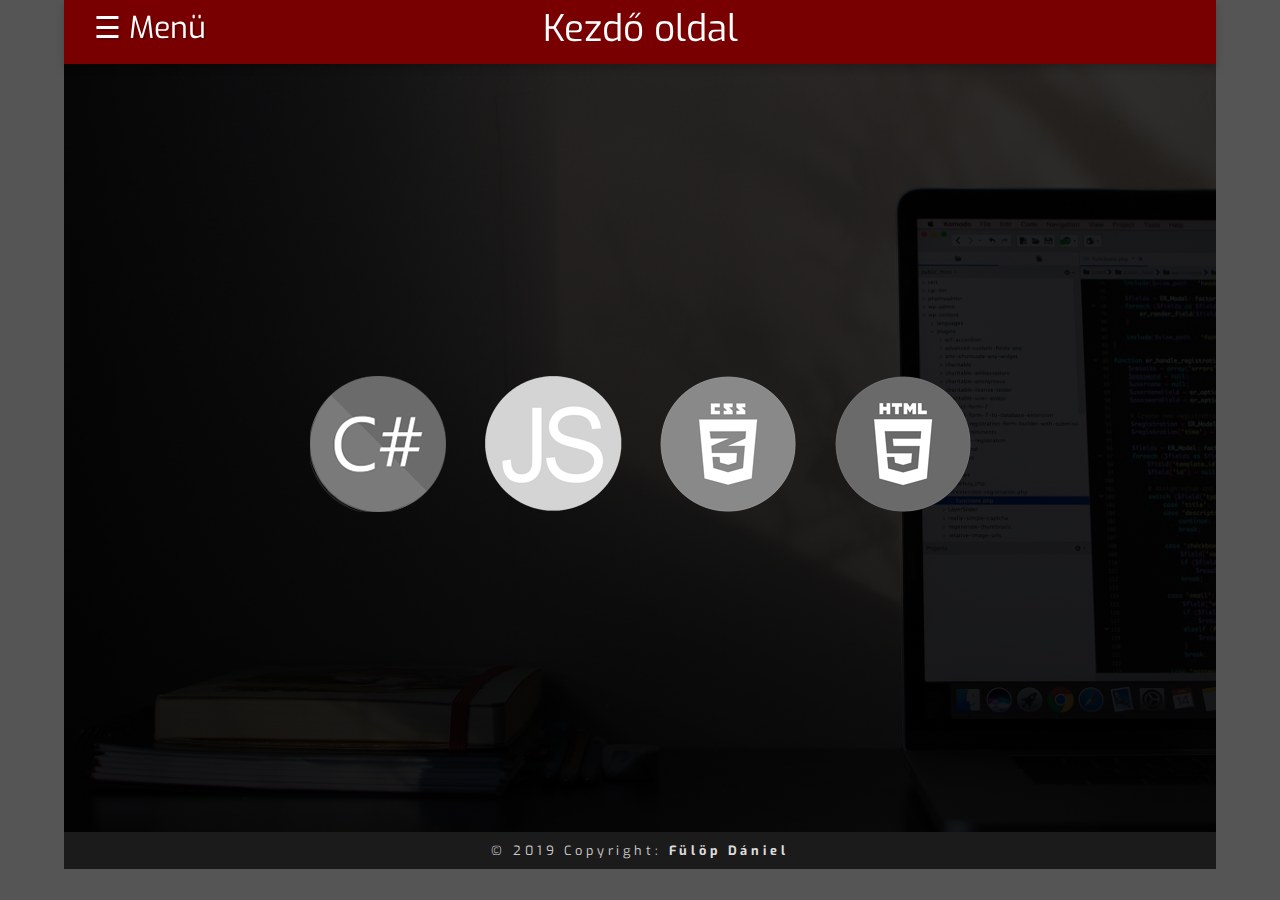
<file: index.html>
<!DOCTYPE html>
<html>

<head>
    <meta charset="utf-8">
    <meta http-equiv="X-UA-Compatible" content="IE=edge">
    <title>Kezdő oldal</title>
    <meta name="viewport" content="width=device-width, initial-scale=1">
    <link rel="stylesheet" type="text/css" media="screen" href="style.css">
    <script src="main.js"></script>
</head>

<body>
   <div class="containerOuter">
        <header>
                <div id="navButton" onclick="openCloseNav()">&#9776; <span id="headerMenuText">Menü</span></div>  
            <span id="foCim">Kezdő oldal</span>  
        </header>

        <div class="container" id="conti">
            <div class="left indexLeft" id="sideBar">
                <nav>
                    <ul>
                        <li id="active">Kezdő oldal</li>
                        <li><a href="csharp.html">C#</a></li>
                        <li><a href="javascript.html">JS</a></li>
                        <li><a href="css.html">CSS</a></li>
                        <li><a href="html.html">HTML</a></li>
                    </ul>
                </nav>

            </div>
            
            <div class="content">                
                <div class="frontContent">
                    <div class="frontBox"><a href="csharp.html"><img src="pic/csharp-logo.png"></a></div>
                    <div class="frontBox"><a href="javascript.html"><img src="pic/js-logo.png"></a></div>
                    <div class="frontBox"><a href="css.html"><img src="pic/css-logo.png"></a></div>
                    <div class="frontBox"><a href="html.html"><img src="pic/html-logo.png"></a></div>
                </div>
            </div>
            
            
        
        </div>
        <footer>&copy; 2019 Copyright: <a href="mailto:fulopdaniel@gmail.com">Fülöp Dániel</a></footer>
    </div>
        

</body>

</html>
</file>
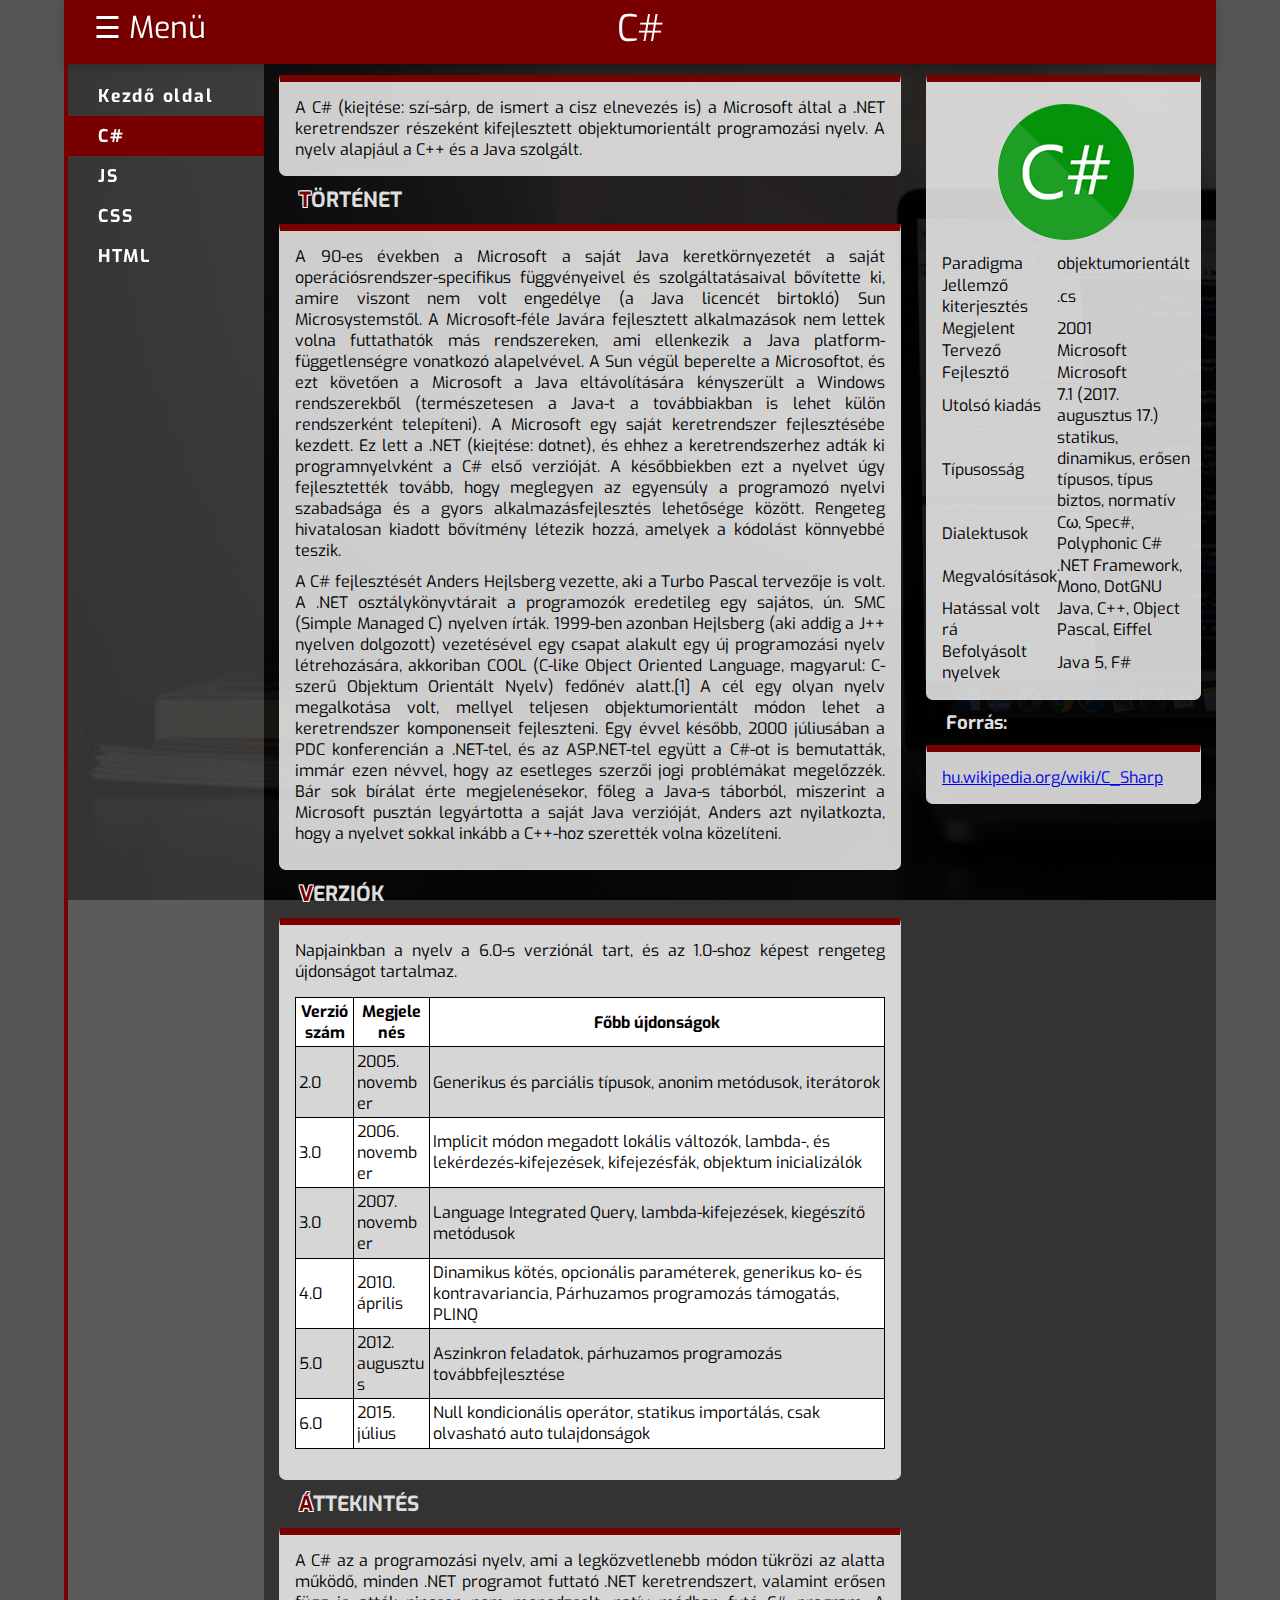
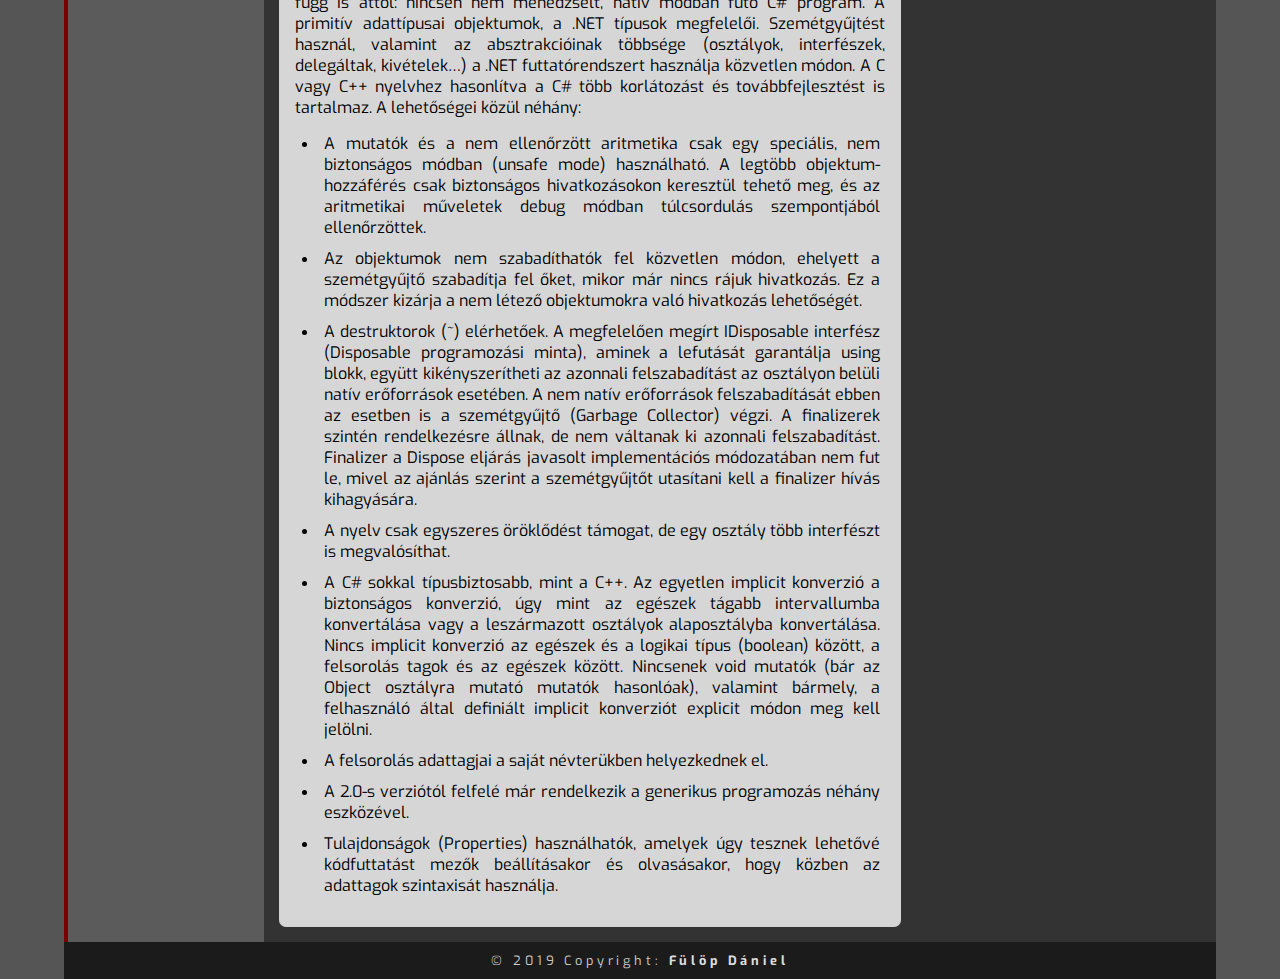
<file: csharp.html>
<!DOCTYPE html>
<html>

<head>
    <meta charset="utf-8">
    <meta http-equiv="X-UA-Compatible" content="IE=edge">
    <title>C#</title>
    <meta name="viewport" content="width=device-width, initial-scale=1">
    <link rel="stylesheet" type="text/css" media="screen" href="style.css">
    <script src="main.js"></script>
</head>

<body>
   <div class="containerOuter">
        <header>
                <div id="navButton" onclick="openCloseNav()">&#9776; <span id="headerMenuText">Menü</span></div>  
            <span id="foCim">C#</span>  
        </header>

        <div class="container" id="conti">
            <div class="left" id="sideBar">
                <nav>
                    <ul>
                        <li><a href="index.html">Kezdő oldal</a></li>
                        <li id="active">C#</li>
                        <li><a href="javascript.html">JS</a></li>
                        <li><a href="css.html">CSS</a></li>
                        <li><a href="html.html">HTML</a></li>
                    </ul>
                </nav>

            </div>
            
            <div class="content">     
               
                <div class="box">A C# (kiejtése: szí-sárp, de ismert a cisz elnevezés is) a Microsoft által a .NET keretrendszer részeként kifejlesztett objektumorientált programozási nyelv. A nyelv alapjául a C++ és a Java szolgált.
                </div>
                <h2>Történet</h2>
                <div class="box"><p>A 90-es években a Microsoft a saját Java keretkörnyezetét a saját operációsrendszer-specifikus függvényeivel és szolgáltatásaival bővítette ki, amire viszont nem volt engedélye (a Java licencét birtokló) Sun Microsystemstől. A Microsoft-féle Javára fejlesztett alkalmazások nem lettek volna futtathatók más rendszereken, ami ellenkezik a Java platform-függetlenségre vonatkozó alapelvével. A Sun végül beperelte a Microsoftot, és ezt követően a Microsoft a Java eltávolítására kényszerült a Windows rendszerekből (természetesen a Java-t a továbbiakban is lehet külön rendszerként telepíteni). A Microsoft egy saját keretrendszer fejlesztésébe kezdett. Ez lett a .NET (kiejtése: dotnet), és ehhez a keretrendszerhez adták ki programnyelvként a C# első verzióját. A későbbiekben ezt a nyelvet úgy fejlesztették tovább, hogy meglegyen az egyensúly a programozó nyelvi szabadsága és a gyors alkalmazásfejlesztés lehetősége között. Rengeteg hivatalosan kiadott bővítmény létezik hozzá, amelyek a kódolást könnyebbé teszik.</p>
                <p>A C# fejlesztését Anders Hejlsberg vezette, aki a Turbo Pascal tervezője is volt. A .NET osztálykönyvtárait a programozók eredetileg egy sajátos, ún. SMC (Simple Managed C) nyelven írták. 1999-ben azonban Hejlsberg (aki addig a J++ nyelven dolgozott) vezetésével egy csapat alakult egy új programozási nyelv létrehozására, akkoriban COOL (C-like Object Oriented Language, magyarul: C-szerű Objektum Orientált Nyelv) fedőnév alatt.[1] A cél egy olyan nyelv megalkotása volt, mellyel teljesen objektumorientált módon lehet a keretrendszer komponenseit fejleszteni. Egy évvel később, 2000 júliusában a PDC konferencián a .NET-tel, és az ASP.NET-tel együtt a C#-ot is bemutatták, immár ezen névvel, hogy az esetleges szerzői jogi problémákat megelőzzék. Bár sok bírálat érte megjelenésekor, főleg a Java-s táborból, miszerint a Microsoft pusztán legyártotta a saját Java verzióját, Anders azt nyilatkozta, hogy a nyelvet sokkal inkább a C++-hoz szerették volna közelíteni.</p>
                </div>
                <h2>Verziók</h2>
                <div class="box">
                    Napjainkban a nyelv a 6.0-s verziónál tart, és az 1.0-shoz képest rengeteg újdonságot tartalmaz.
                    <table>
                        
                        <tr>
                            <th>Verziószám</th>
                            <th>Megjelenés</th>
                            <th>Főbb újdonságok</th>
                        </tr>
                        <tr>
                            <td>2.0</td>
                            <td>2005. november</td>
                            <td>Generikus és parciális típusok, anonim metódusok, iterátorok</td>
                        </tr>
                        <tr>
                            <td>3.0</td>
                            <td>2006. november	</td>
                            <td>Implicit módon megadott lokális változók, lambda-, és lekérdezés-kifejezések, kifejezésfák, objektum inicializálók</td>
                        </tr>
                        <tr>
                            <td>3.0</td>
                            <td>2007. november</td>
                            <td>Language Integrated Query, lambda-kifejezések, kiegészítő metódusok</td>
                        </tr>
                        <tr>
                            <td>4.0</td>
                            <td>2010. április</td>
                            <td>Dinamikus kötés, opcionális paraméterek, generikus ko- és kontravariancia, Párhuzamos programozás támogatás, PLINQ</td>
                        </tr>
                        <tr>
                            <td>5.0</td>
                            <td>2012. augusztus	</td>
                            <td>Aszinkron feladatok, párhuzamos programozás továbbfejlesztése</td>
                        </tr>
                        <tr>
                            <td>6.0</td>
                            <td>2015. július</td>
                            <td>Null kondicionális operátor, statikus importálás, csak olvasható auto tulajdonságok</td>
                        </tr>

                    </table>
                </div>
                <h2>Áttekintés</h2>
                <div class="box">
                    <p>A C# az a programozási nyelv, ami a legközvetlenebb módon tükrözi az alatta működő, minden .NET programot futtató .NET keretrendszert, valamint erősen függ is attól: nincsen nem menedzselt, natív módban futó C# program. A primitív adattípusai objektumok, a .NET típusok megfelelői. Szemétgyűjtést használ, valamint az absztrakcióinak többsége (osztályok, interfészek, delegáltak, kivételek…) a .NET futtatórendszert használja közvetlen módon.

                        A C vagy C++ nyelvhez hasonlítva a C# több korlátozást és továbbfejlesztést is tartalmaz. A lehetőségei közül néhány:
                        <ul>
                                <li>A mutatók és a nem ellenőrzött aritmetika csak egy speciális, nem biztonságos módban (unsafe mode) használható. A legtöbb objektum-hozzáférés csak biztonságos hivatkozásokon keresztül tehető meg, és az aritmetikai műveletek debug módban túlcsordulás szempontjából ellenőrzöttek.
                                <li>Az objektumok nem szabadíthatók fel közvetlen módon, ehelyett a szemétgyűjtő szabadítja fel őket, mikor már nincs rájuk hivatkozás. Ez a módszer kizárja a nem létező objektumokra való hivatkozás lehetőségét.
                                <li>A destruktorok (~) elérhetőek. A megfelelően megírt IDisposable interfész (Disposable programozási minta), aminek a lefutását garantálja using blokk, együtt kikényszerítheti az azonnali felszabadítást az osztályon belüli natív erőforrások esetében. A nem natív erőforrások felszabadítását ebben az esetben is a szemétgyűjtő (Garbage Collector) végzi. A finalizerek szintén rendelkezésre állnak, de nem váltanak ki azonnali felszabadítást. Finalizer a Dispose eljárás javasolt implementációs módozatában nem fut le, mivel az ajánlás szerint a szemétgyűjtőt utasítani kell a finalizer hívás kihagyására.
                                <li>A nyelv csak egyszeres öröklődést támogat, de egy osztály több interfészt is megvalósíthat.
                                <li>A C# sokkal típusbiztosabb, mint a C++. Az egyetlen implicit konverzió a biztonságos konverzió, úgy mint az egészek tágabb intervallumba konvertálása vagy a leszármazott osztályok alaposztályba konvertálása. Nincs implicit konverzió az egészek és a logikai típus (boolean) között, a felsorolás tagok és az egészek között. Nincsenek void mutatók (bár az Object osztályra mutató mutatók hasonlóak), valamint bármely, a felhasználó által definiált implicit konverziót explicit módon meg kell jelölni.
                                <li>A felsorolás adattagjai a saját névterükben helyezkednek el.
                                <li>A 2.0-s verziótól felfelé már rendelkezik a generikus programozás néhány eszközével.
                                <li>Tulajdonságok (Properties) használhatók, amelyek úgy tesznek lehetővé kódfuttatást mezők beállításakor és olvasásakor, hogy közben az adattagok szintaxisát használja.
                        </ul>
                    </p>
                </div>


            </div>
            
            <div class="right">
                <div class="box">
                    <table>
                        <tr><th colspan="2"><img src="pic/csharp-logo.png"></th></tr>
                        <tr><td>Paradigma</td><td>objektumorientált</td></tr>
                        <tr><td>Jellemző kiterjesztés</td><td>.cs</td></tr>
                        <tr><td>Megjelent</td><td>2001</td></tr>
                        <tr><td>Tervező</td><td>Microsoft</td></tr>
                        <tr><td>Fejlesztő</td><td>Microsoft</td></tr>
                        <tr><td>Utolsó kiadás</td><td>7.1 (2017. augusztus 17.)</td></tr>
                        <tr><td>Típusosság</td><td>statikus, dinamikus, erősen típusos, típus biztos, normatív</td></tr>
                        <tr><td>Dialektusok</td><td>Cω, Spec#, Polyphonic C#</td></tr>
                        <tr><td>Megvalósítások</td><td>.NET Framework, Mono, DotGNU</td></tr>
                        <tr><td>Hatással volt rá</td><td>Java, C++, Object Pascal, Eiffel</td></tr>
                        <tr><td>Befolyásolt nyelvek</td><td>Java 5, F#</td></tr>

                    </table>
                </div>
                <h3>Forrás:</h3>  
                <div class="box">             
                    <a href="https://hu.wikipedia.org/wiki/C_Sharp">hu.wikipedia.org/wiki/C_Sharp</a>
                </div>
                
            </div>
        
        </div>
        <footer>&copy; 2019 Copyright: <a href="mailto:fulopdaniel@gmail.com">Fülöp Dániel</a></footer>
    </div>
        

</body>

</html>
</file>
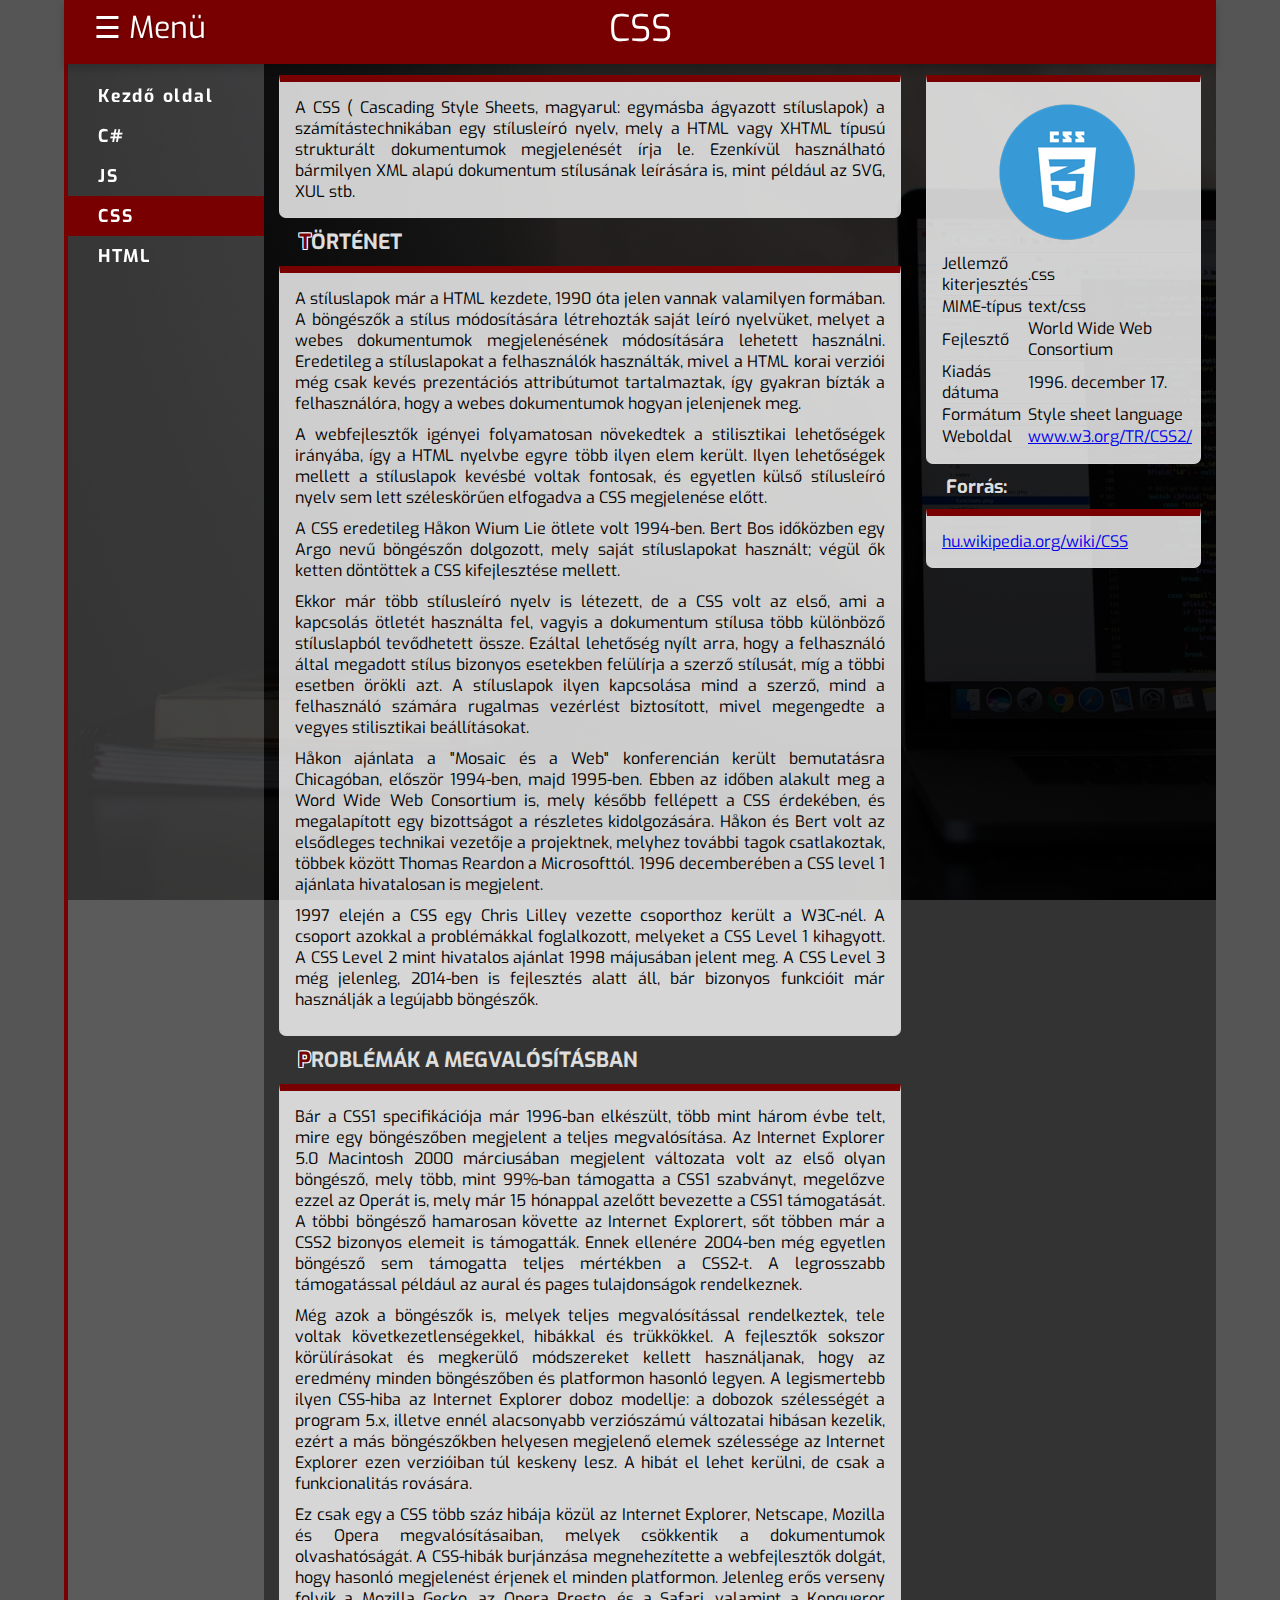
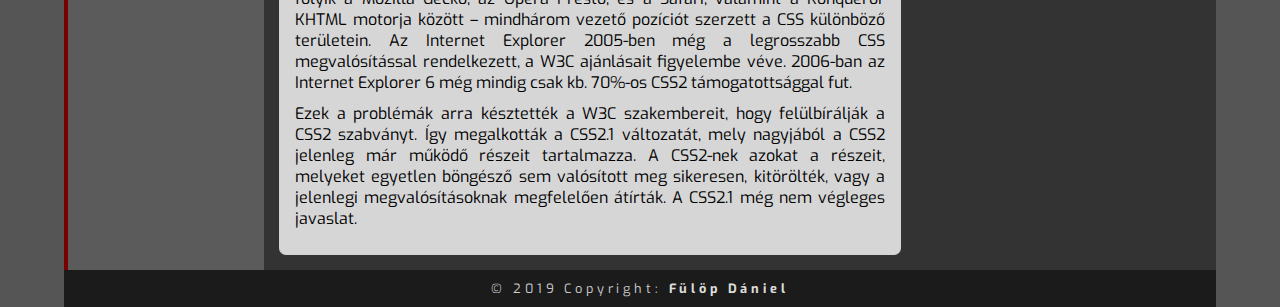
<file: css.html>
<!DOCTYPE html>
<html>

<head>
    <meta charset="utf-8">
    <meta http-equiv="X-UA-Compatible" content="IE=edge">
    <title>CSS</title>
    <meta name="viewport" content="width=device-width, initial-scale=1">
    <link rel="stylesheet" type="text/css" media="screen" href="style.css">
    <script src="main.js"></script>
</head>

<body>
   <div class="containerOuter">
        <header>
                <div id="navButton" onclick="openCloseNav()">&#9776; <span id="headerMenuText">Menü</span></div>  
            <span id="foCim">CSS</span>  
        </header>

        <div class="container" id="conti">
            <div class="left" id="sideBar">
                <nav>
                    <ul>
                        <li><a href="index.html">Kezdő oldal</a></li>
                        <li><a href="csharp.html">C#</a></li>                        
                        <li><a href="javascript.html">JS</a></li>
                        <li id="active">CSS</li>                        
                        <li><a href="html.html">HTML</a></li>
                    </ul>
                </nav>

            </div>
            
            <div class="content">     
               
                <div class="box">A CSS ( Cascading Style Sheets, magyarul: egymásba ágyazott stíluslapok) a számítástechnikában egy stílusleíró nyelv, mely a HTML vagy XHTML típusú strukturált dokumentumok megjelenését írja le. Ezenkívül használható bármilyen XML alapú dokumentum stílusának leírására is, mint például az SVG, XUL stb.
                </div>
                <h2>Történet</h2>
                <div class="box"><p>A stíluslapok már a HTML kezdete, 1990 óta jelen vannak valamilyen formában. A böngészők a stílus módosítására létrehozták saját leíró nyelvüket, melyet a webes dokumentumok megjelenésének módosítására lehetett használni. Eredetileg a stíluslapokat a felhasználók használták, mivel a HTML korai verziói még csak kevés prezentációs attribútumot tartalmaztak, így gyakran bízták a felhasználóra, hogy a webes dokumentumok hogyan jelenjenek meg.</p>

                        <p>A webfejlesztők igényei folyamatosan növekedtek a stilisztikai lehetőségek irányába, így a HTML nyelvbe egyre több ilyen elem került. Ilyen lehetőségek mellett a stíluslapok kevésbé voltak fontosak, és egyetlen külső stílusleíró nyelv sem lett széleskörűen elfogadva a CSS megjelenése előtt.</p>
                        
                        <p>A CSS eredetileg Håkon Wium Lie ötlete volt 1994-ben. Bert Bos időközben egy Argo nevű böngészőn dolgozott, mely saját stíluslapokat használt; végül ők ketten döntöttek a CSS kifejlesztése mellett.</p>
                        
                        <p>Ekkor már több stílusleíró nyelv is létezett, de a CSS volt az első, ami a kapcsolás ötletét használta fel, vagyis a dokumentum stílusa több különböző stíluslapból tevődhetett össze. Ezáltal lehetőség nyílt arra, hogy a felhasználó által megadott stílus bizonyos esetekben felülírja a szerző stílusát, míg a többi esetben örökli azt. A stíluslapok ilyen kapcsolása mind a szerző, mind a felhasználó számára rugalmas vezérlést biztosított, mivel megengedte a vegyes stilisztikai beállításokat.</p>
                        
                        <p>Håkon ajánlata a "Mosaic és a Web" konferencián került bemutatásra Chicagóban, először 1994-ben, majd 1995-ben. Ebben az időben alakult meg a Word Wide Web Consortium is, mely később fellépett a CSS érdekében, és megalapított egy bizottságot a részletes kidolgozására. Håkon és Bert volt az elsődleges technikai vezetője a projektnek, melyhez további tagok csatlakoztak, többek között Thomas Reardon a Microsofttól. 1996 decemberében a CSS level 1 ajánlata hivatalosan is megjelent.</p>
                        
                        <p>1997 elején a CSS egy Chris Lilley vezette csoporthoz került a W3C-nél. A csoport azokkal a problémákkal foglalkozott, melyeket a CSS Level 1 kihagyott. A CSS Level 2 mint hivatalos ajánlat 1998 májusában jelent meg. A CSS Level 3 még jelenleg, 2014-ben is fejlesztés alatt áll, bár bizonyos funkcióit már használják a legújabb böngészők.</p>
                </div>
                <h2>Problémák a megvalósításban</h2>
                <div class="box">
                    <p>Bár a CSS1 specifikációja már 1996-ban elkészült, több mint három évbe telt, mire egy böngészőben megjelent a teljes megvalósítása. Az Internet Explorer 5.0 Macintosh 2000 márciusában megjelent változata volt az első olyan böngésző, mely több, mint 99%-ban támogatta a CSS1 szabványt, megelőzve ezzel az Operát is, mely már 15 hónappal azelőtt bevezette a CSS1 támogatását. A többi böngésző hamarosan követte az Internet Explorert, sőt többen már a CSS2 bizonyos elemeit is támogatták. Ennek ellenére 2004-ben még egyetlen böngésző sem támogatta teljes mértékben a CSS2-t. A legrosszabb támogatással például az aural és pages tulajdonságok rendelkeznek.</p>

                    <p>Még azok a böngészők is, melyek teljes megvalósítással rendelkeztek, tele voltak következetlenségekkel, hibákkal és trükkökkel. A fejlesztők sokszor körülírásokat és megkerülő módszereket kellett használjanak, hogy az eredmény minden böngészőben és platformon hasonló legyen. A legismertebb ilyen CSS-hiba az Internet Explorer doboz modellje: a dobozok szélességét a program 5.x, illetve ennél alacsonyabb verziószámú változatai hibásan kezelik, ezért a más böngészőkben helyesen megjelenő elemek szélessége az Internet Explorer ezen verzióiban túl keskeny lesz. A hibát el lehet kerülni, de csak a funkcionalitás rovására.</p>
            
                    <p>Ez csak egy a CSS több száz hibája közül az Internet Explorer, Netscape, Mozilla és Opera megvalósításaiban, melyek csökkentik a dokumentumok olvashatóságát. A CSS-hibák burjánzása megnehezítette a webfejlesztők dolgát, hogy hasonló megjelenést érjenek el minden platformon. Jelenleg erős verseny folyik a Mozilla Gecko, az Opera Presto, és a Safari, valamint a Konqueror KHTML motorja között – mindhárom vezető pozíciót szerzett a CSS különböző területein. Az Internet Explorer 2005-ben még a legrosszabb CSS megvalósítással rendelkezett, a W3C ajánlásait figyelembe véve. 2006-ban az Internet Explorer 6 még mindig csak kb. 70%-os CSS2 támogatottsággal fut.</p>
    
                    <p>Ezek a problémák arra késztették a W3C szakembereit, hogy felülbírálják a CSS2 szabványt. Így megalkották a CSS2.1 változatát, mely nagyjából a CSS2 jelenleg már működő részeit tartalmazza. A CSS2-nek azokat a részeit, melyeket egyetlen böngésző sem valósított meg sikeresen, kitörölték, vagy a jelenlegi megvalósításoknak megfelelően átírták. A CSS2.1 még nem végleges javaslat.</p>
                </div>
                


            </div>
            
            <div class="right">
                <div class="box">
                    <table>
                        <tr><th colspan="2"><img src="pic/css-logo.png"></th></tr>                        
                        <tr><td>Jellemző kiterjesztés</td><td>.css</td></tr>
                        <tr><td>MIME-típus</td><td>text/css</td></tr>
                        <tr><td>Fejlesztő</td><td>World Wide Web Consortium</td></tr>
                        <tr><td>Kiadás dátuma</td><td>1996. december 17.</td></tr>                        
                        <tr><td>Formátum </td><td>Style sheet language</td></tr>
                        <tr><td>Weboldal</td><td><a href="http://www.w3.org/TR/CSS2/">www.w3.org/TR/CSS2/</a></td></tr>
                        
                    </table>
                </div>
                <h3>Forrás:</h3>  
                <div class="box">             
                    <a href="https://hu.wikipedia.org/wiki/Cascading_Style_Sheets">hu.wikipedia.org/wiki/CSS</a>
                </div>
                
            </div>
        
        </div>
        <footer>&copy; 2019 Copyright: <a href="mailto:fulopdaniel@gmail.com">Fülöp Dániel</a></footer>
    </div>
        

</body>

</html>
</file>
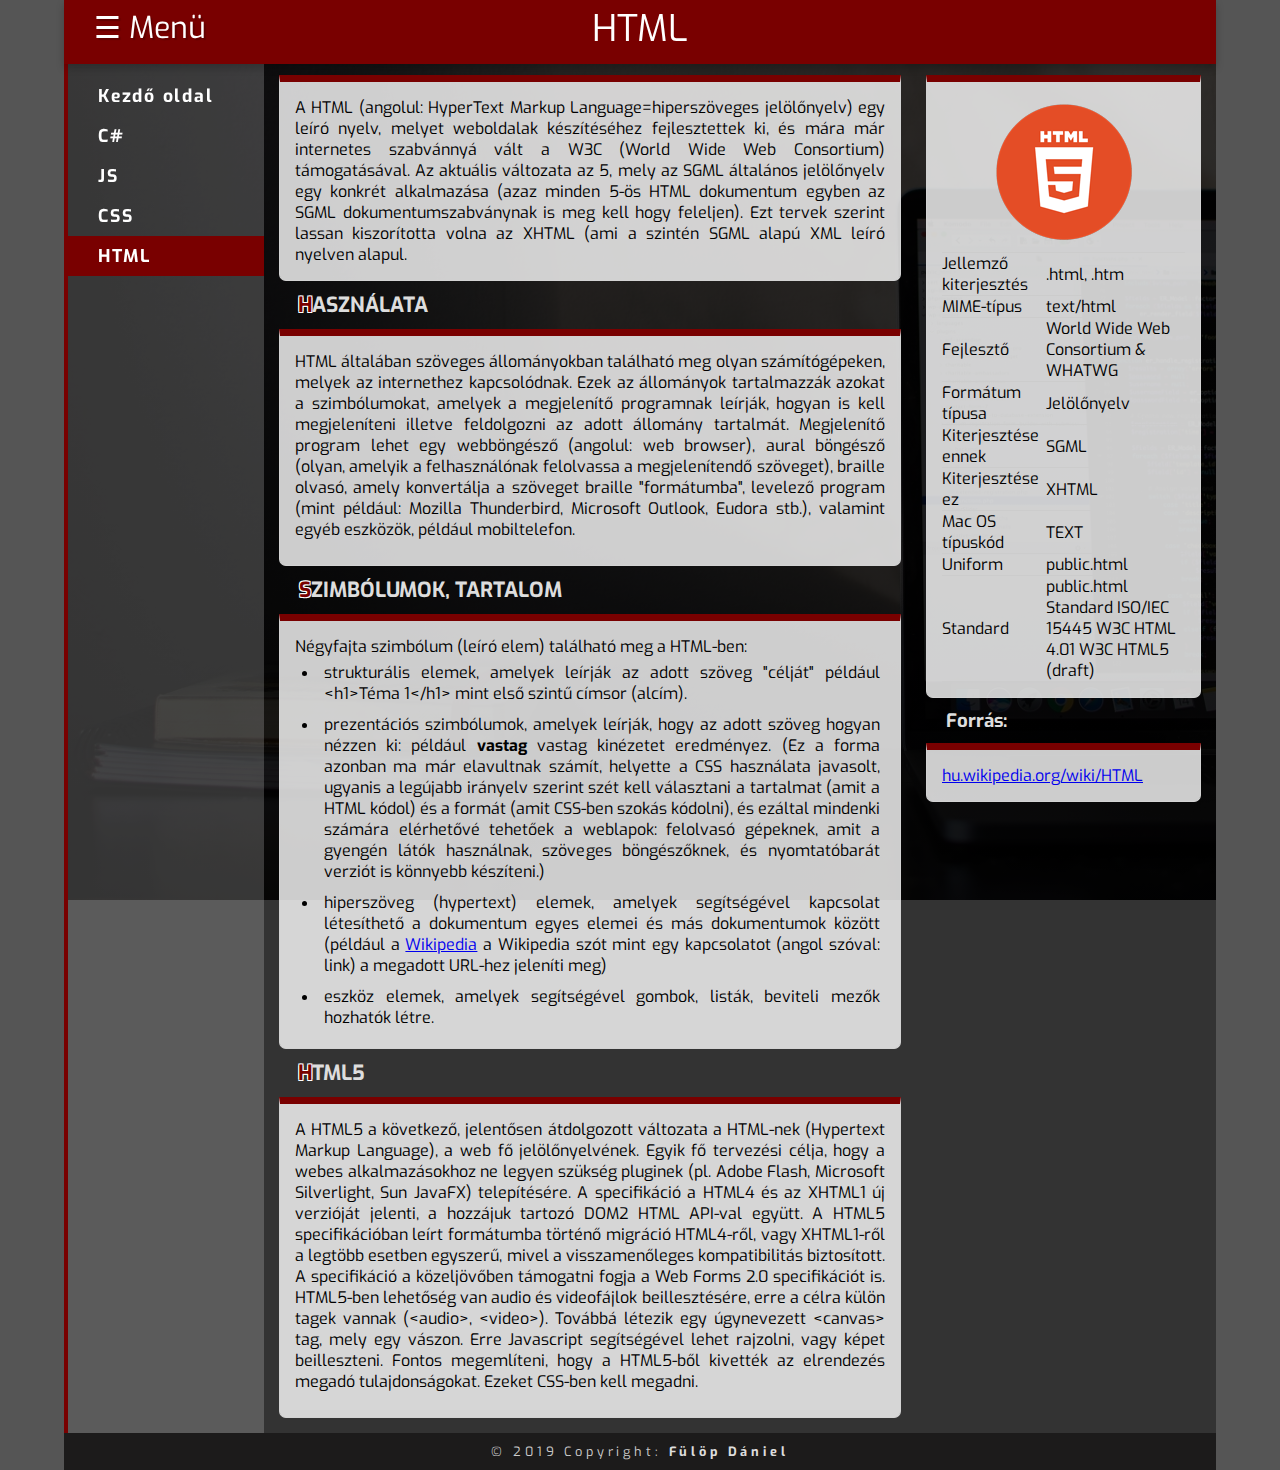
<file: html.html>
<!DOCTYPE html>
<html>

<head>
    <meta charset="utf-8">
    <meta http-equiv="X-UA-Compatible" content="IE=edge">
    <title>HTML</title>
    <meta name="viewport" content="width=device-width, initial-scale=1">
    <link rel="stylesheet" type="text/css" media="screen" href="style.css">
    <script src="main.js"></script>
</head>

<body>
   <div class="containerOuter">
        <header>
                <div id="navButton" onclick="openCloseNav()">&#9776; <span id="headerMenuText">Menü</span></div>  
            <span id="foCim">HTML</span>  
        </header>

        <div class="container" id="conti">
            <div class="left" id="sideBar">
                <nav>
                    <ul>
                        <li><a href="index.html">Kezdő oldal</a></li>
                        <li><a href="csharp.html">C#</a></li>           
                        <li><a href="javascript.html">JS</a></li>
                        <li><a href="css.html">CSS</a></li>
                        <li id="active">HTML</li>
                        
                    </ul>
                </nav>

            </div>
            
            <div class="content">     
               
                <div class="box">A HTML (angolul: HyperText Markup Language=hiperszöveges jelölőnyelv) egy leíró nyelv, melyet weboldalak készítéséhez fejlesztettek ki, és mára már internetes szabvánnyá vált a W3C (World Wide Web Consortium) támogatásával. Az aktuális változata az 5, mely az SGML általános jelölőnyelv egy konkrét alkalmazása (azaz minden 5-ös HTML dokumentum egyben az SGML dokumentumszabványnak is meg kell hogy feleljen). Ezt tervek szerint lassan kiszorította volna az XHTML (ami a szintén SGML alapú XML leíró nyelven alapul.
                </div>
                <h2>Használata</h2>
                <div class="box"><p>HTML általában szöveges állományokban található meg olyan számítógépeken, melyek az internethez kapcsolódnak. Ezek az állományok tartalmazzák azokat a szimbólumokat, amelyek a megjelenítő programnak leírják, hogyan is kell megjeleníteni illetve feldolgozni az adott állomány tartalmát. Megjelenítő program lehet egy webböngésző (angolul: web browser), aural böngésző (olyan, amelyik a felhasználónak felolvassa a megjelenítendő szöveget), braille olvasó, amely konvertálja a szöveget braille "formátumba", levelező program (mint például: Mozilla Thunderbird, Microsoft Outlook, Eudora stb.), valamint egyéb eszközök, például mobiltelefon.</p>
                </div>
                <h2>Szimbólumok, tartalom</h2>
                <div class="box">
                    Négyfajta szimbólum (leíró elem) található meg a HTML-ben:
                    <ul>
                        <li>strukturális elemek, amelyek leírják az adott szöveg "célját" például &lt;h1>Téma 1&lt;/h1> mint első szintű címsor (alcím).
                        <li>prezentációs szimbólumok, amelyek leírják, hogy az adott szöveg hogyan nézzen ki: például <b>vastag</b> vastag kinézetet eredményez. (Ez a forma azonban ma már elavultnak számít, helyette a CSS használata javasolt, ugyanis a legújabb irányelv szerint szét kell választani a tartalmat (amit a HTML kódol) és a formát (amit CSS-ben szokás kódolni), és ezáltal mindenki számára elérhetővé tehetőek a weblapok: felolvasó gépeknek, amit a gyengén látók használnak, szöveges böngészőknek, és nyomtatóbarát verziót is könnyebb készíteni.)
                        <li>hiperszöveg (hypertext) elemek, amelyek segítségével kapcsolat létesíthető a dokumentum egyes elemei és más dokumentumok között (például a <a href="https://hu.wikipedia.org/">Wikipedia</a> a Wikipedia szót mint egy kapcsolatot (angol szóval: link) a megadott URL-hez jeleníti meg)
                        <li>eszköz elemek, amelyek segítségével gombok, listák, beviteli mezők hozhatók létre.
                    </ul>
                </div>
                <h2>HTML5</h2>
                <div class="box">
                    <p>A HTML5 a következő, jelentősen átdolgozott változata a HTML-nek (Hypertext Markup Language), a web fő jelölőnyelvének. Egyik fő tervezési célja, hogy a webes alkalmazásokhoz ne legyen szükség pluginek (pl. Adobe Flash, Microsoft Silverlight, Sun JavaFX) telepítésére. A specifikáció a HTML4 és az XHTML1 új verzióját jelenti, a hozzájuk tartozó DOM2 HTML API-val együtt. A HTML5 specifikációban leírt formátumba történő migráció HTML4-ről, vagy XHTML1-ről a legtöbb esetben egyszerű, mivel a visszamenőleges kompatibilitás biztosított. A specifikáció a közeljövőben támogatni fogja a Web Forms 2.0 specifikációt is. HTML5-ben lehetőség van audio és videofájlok beillesztésére, erre a célra külön tagek vannak (&lt;audio>, &lt;video>). Továbbá létezik egy úgynevezett &lt;canvas> tag, mely egy vászon. Erre Javascript segítségével lehet rajzolni, vagy képet beilleszteni. Fontos megemlíteni, hogy a HTML5-ből kivették az elrendezés megadó tulajdonságokat. Ezeket CSS-ben kell megadni.
                    </p>
                </div>


            </div>
            
            <div class="right">
                <div class="box">
                    <table>
                        <tr><th colspan="2"><img src="pic/html-logo.png"></th></tr>                        
                        <tr><td>Jellemző kiterjesztés</td><td>.html, .htm</td></tr>
                        <tr><td>MIME-típus</td><td>text/html</td></tr>                        
                        <tr><td>Fejlesztő</td><td>World Wide Web Consortium & WHATWG</td></tr>
                        <tr><td>Formátum típusa</td><td>Jelölőnyelv</td></tr>
                        <tr><td>Kiterjesztése ennek</td><td>SGML</td></tr>
                        <tr><td>Kiterjesztése ez</td><td>XHTML</td></tr>
                        <tr><td>Mac OS típuskód</td><td>TEXT</td></tr>
                        <tr><td>Uniform</td><td>public.html</td></tr>
                        <tr><td>Standard</td><td>public.html Standard ISO/IEC 15445 W3C HTML 4.01 W3C HTML5 (draft)</td></tr>

                    </table>
                </div>
                <h3>Forrás:</h3>  
                <div class="box">             
                    <a href="https://hu.wikipedia.org/wiki/HTML">hu.wikipedia.org/wiki/HTML</a>
                </div>
                
            </div>
        
        </div>
        <footer>&copy; 2019 Copyright: <a href="mailto:fulopdaniel@gmail.com">Fülöp Dániel</a></footer>
    </div>
        

</body>

</html>
</file>
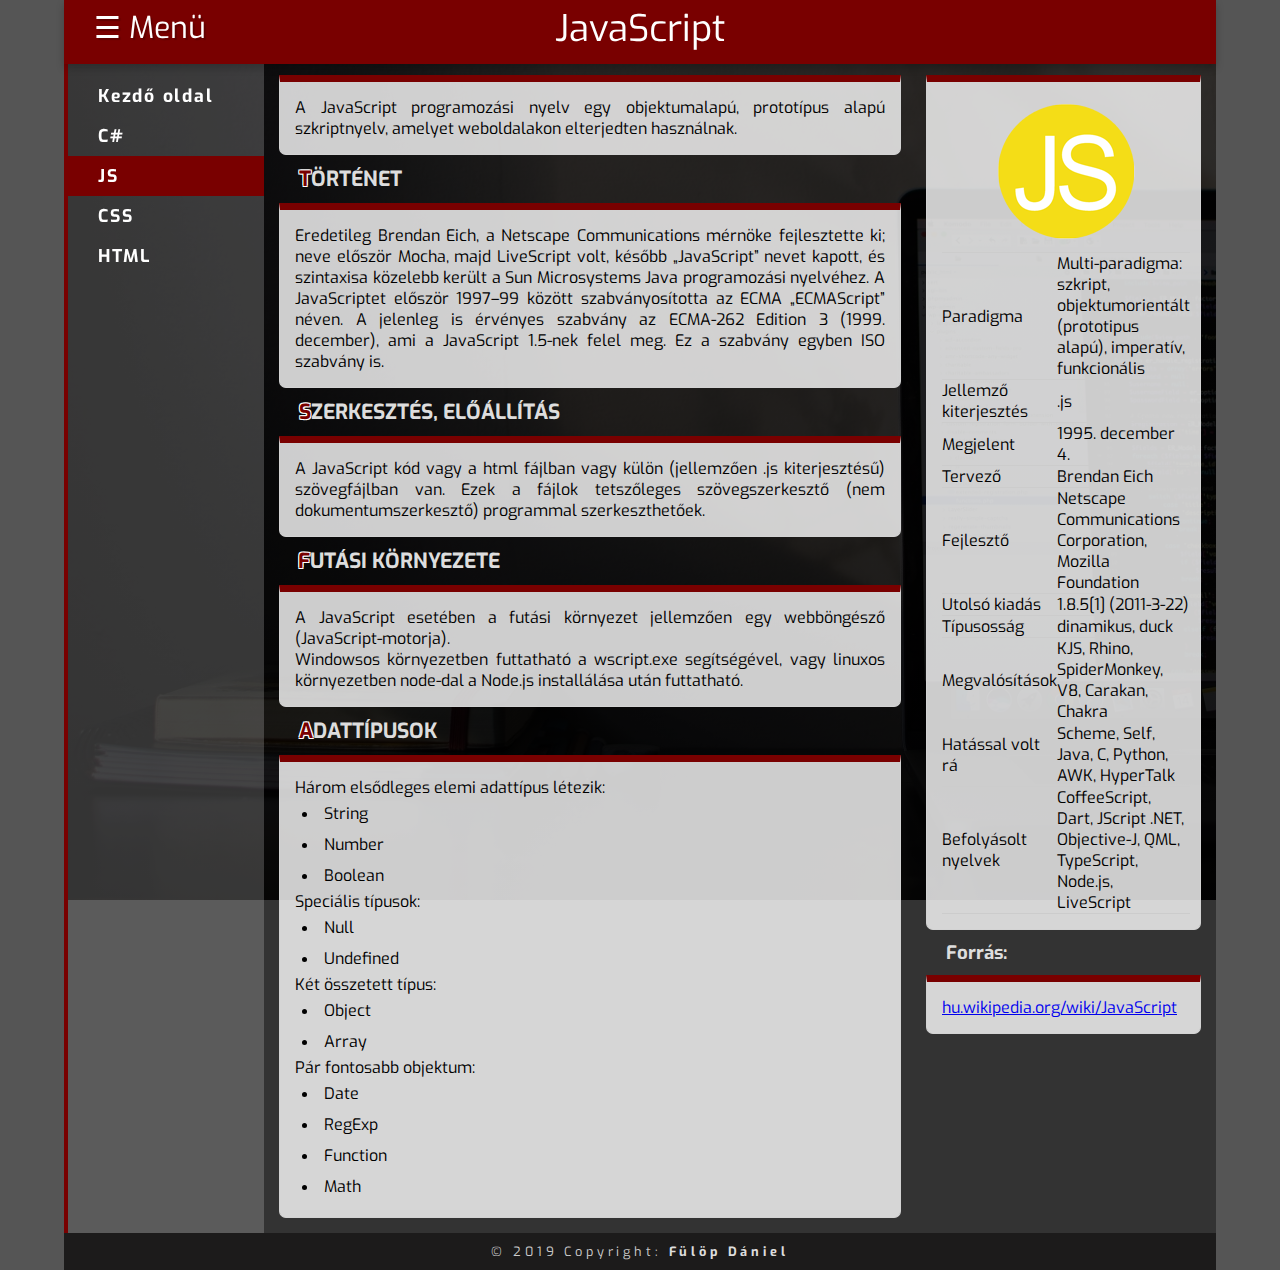
<file: javascript.html>
<!DOCTYPE html>
<html>

<head>
    <meta charset="utf-8">
    <meta http-equiv="X-UA-Compatible" content="IE=edge">
    <title>JavaScript</title>
    <meta name="viewport" content="width=device-width, initial-scale=1">
    <link rel="stylesheet" type="text/css" media="screen" href="style.css">
    <script src="main.js"></script>
</head>

<body>
   <div class="containerOuter">
        <header>
                <div id="navButton" onclick="openCloseNav()">&#9776; <span id="headerMenuText">Menü</span></div>  
            <span id="foCim">JavaScript</span>  
        </header>

        <div class="container" id="conti">
            <div class="left" id="sideBar">
                <nav>
                    <ul>
                        <li><a href="index.html">Kezdő oldal</a></li>
                        <li><a href="csharp.html">C#</a></li>
                        <li id="active">JS</li>                        
                        <li><a href="css.html">CSS</a></li>
                        <li><a href="html.html">HTML</a></li>
                    </ul>
                </nav>

            </div>
            
            <div class="content">     
               
                <div class="box">A JavaScript programozási nyelv egy objektumalapú, prototípus alapú szkriptnyelv, amelyet weboldalakon elterjedten használnak.
                </div>
                <h2>Történet</h2>
                <div class="box">Eredetileg Brendan Eich, a Netscape Communications mérnöke fejlesztette ki; neve először Mocha, majd LiveScript volt, később „JavaScript” nevet kapott, és szintaxisa közelebb került a Sun Microsystems Java programozási nyelvéhez. A JavaScriptet először 1997–99 között szabványosította az ECMA „ECMAScript” néven. A jelenleg is érvényes szabvány az ECMA-262 Edition 3 (1999. december), ami a JavaScript 1.5-nek felel meg. Ez a szabvány egyben ISO szabvány is.
                </div>
                <h2>Szerkesztés, előállítás</h2>
                <div class="box">
                    A JavaScript kód vagy a html fájlban vagy külön (jellemzően .js kiterjesztésű) szövegfájlban van. Ezek a fájlok tetszőleges szövegszerkesztő (nem dokumentumszerkesztő) programmal szerkeszthetőek.                    
                </div>
                <h2>Futási környezete</h2>
                <div class="box">
                    A JavaScript esetében a futási környezet jellemzően egy webböngésző (JavaScript-motorja).<br>
                    Windowsos környezetben futtatható a wscript.exe segítségével, vagy linuxos környezetben node-dal a Node.js installálása után futtatható.                    
                </div>
                <h2>Adattípusok</h2>
                <div class="box">
                    Három elsődleges elemi adattípus létezik:
                    <ul>
                        <li>String
                        <li>Number
                        <li>Boolean
                    </ul>
                    Speciális típusok:
                    <ul>
                        <li>Null
                        <li>Undefined
                    </ul>
                    Két összetett típus:
                    <ul>
                        <li>Object
                        <li>Array
                    </ul>
                    Pár fontosabb objektum:
                    <ul>
                        <li>Date
                        <li>RegExp
                        <li>Function
                        <li>Math
                    </ul>
                </div>


            </div>
            
            <div class="right">
                <div class="box">
                    <table>
                        <tr><th colspan="2"><img src="pic/js-logo.png"></th></tr>
                        <tr><td>Paradigma</td><td>Multi-paradigma: szkript, objektumorientált (prototipus alapú), imperatív, funkcionális</td></tr>
                        <tr><td>Jellemző kiterjesztés</td><td>.js</td></tr>
                        <tr><td>Megjelent</td><td>1995. december 4.</td></tr>
                        <tr><td>Tervező</td><td>Brendan Eich</td></tr>
                        <tr><td>Fejlesztő</td><td>Netscape Communications Corporation, Mozilla Foundation</td></tr>
                        <tr><td>Utolsó kiadás</td><td>1.8.5[1] (2011-3-22)</td></tr>
                        <tr><td>Típusosság</td><td>dinamikus, duck</td></tr>
                        <tr><td>Megvalósítások</td><td>KJS, Rhino, SpiderMonkey, V8, Carakan, Chakra</td></tr>                        
                        <tr><td>Hatással volt rá</td><td>Scheme, Self, Java, C, Python, AWK, HyperTalk</td></tr>
                        <tr><td>Befolyásolt nyelvek</td><td>CoffeeScript, Dart, JScript .NET, Objective-J, QML, TypeScript, Node.js, LiveScript</td></tr>

                    </table>
                </div>
                <h3>Forrás:</h3>  
                <div class="box">             
                    <a href="https://hu.wikipedia.org/wiki/JavaScript">hu.wikipedia.org/wiki/JavaScript</a>
                </div>
                
            </div>
        
        </div>
        <footer>&copy; 2019 Copyright: <a href="mailto:fulopdaniel@gmail.com">Fülöp Dániel</a></footer>
    </div>
        

</body>

</html>
</file>
<file: style.css>
@import url('https://fonts.googleapis.com/css?family=Exo:100,100i,200,200i,300,300i,400,400i,500,500i,600,600i,700,700i,800,800i,900,900i&subset=latin-ext');


:root {
    /* --custom-color: rgb(39, 159, 180); */
    --c: blue;
    --custom-color: rgb(121, 00, 00);
    /* --custom-color: rgb(13, 80, 13);    */
    /* --custom-color: rgb(0, 8, 121); */
    /* --custom-color: rgb(156, 2, 97); */
    /* --custom-color: rgb(38, 83, 76); */
  }

*{    
    box-sizing: border-box;
    margin: 0;
    padding: 0;
    font-family: 'Exo', sans-serif;    
}

/* html{

    filter: grayscale(var(--c));
} */

p{
    margin: 0px 0px 10px 0px;
}

h1, h2, h3{
    margin-left: 30px;
    color: #ddd;    
}


.containerOuter{
    background-color: #333;
}


.box{
    background-color: rgba(255, 255, 255, 0.8);
    border: 1px solid lightgray;
    padding: 15px;
    margin: 10px;
    border-radius: 0 0 7px 7px;
    border-top: 7px solid var(--custom-color);      
}

.content .box{
    text-align: justify;
}

.box:hover{
    background-color: rgba(255, 255, 255, 0.9);
    
}




.box li{
    margin-left: 1.5em;
    padding: 5px;    
}


.content table,.content th,.content tr,.content td{
    border: solid 1px black;
    padding: 0.2em;
    text-align: left;
    border-collapse: collapse;   
    word-break: break-word; 
    
}
.content table{
    margin: 15px auto;
}
.content th{
    text-align: center;
}
.content tr:nth-child(odd) {
    background: #FFF
}


.right table,.right th, .right tr, .right td{
    border-bottom: 1px solid #ccc;       
    border-collapse: collapse;  
    
}


header{
    position: fixed;  
    top: 0;      
    width: 100%;      
    line-height: 57px;
    background-color: var(--custom-color);    
    box-shadow: 0 4px 8px 0 rgba(0, 0, 0, 0.2);
    text-align: center;
    z-index: 2000;  

}

footer{
    background-color: rgba(26, 24, 24, 0.9);
    color: #ccc;
    text-align: center;  
    padding: 10px;
    font-size: 0.8em; 
    letter-spacing: 0.3em;
}

footer a{
    text-decoration: none;
    color: #ddd;
    font-weight: 700;
}

#headerMenuText{
    display: none;
}

#foCim{
    color: white;
    text-align: center; 
    font-size: 2.3em;     
}

#navButton{
    position: absolute;
    left: 0;
    color: white;
    font-size: 1.9em;
    cursor: pointer;
    padding-left: 30px;
    text-shadow: 2px 2px 1px rgba(0, 0, 0, 0.2); 

}
.container{
    margin-top: 60px;
}

.left{   
    display: none; 
    position: fixed;  
    padding: 1em 0em;   
    background-color:  var(--custom-color);     
    top: 60px;
    width: 100%;
    min-height: 15em;
    
}

.content{   
    padding: 5px;
}

.right{   
    padding: 5px 5px 5px 0px;
    /* background-color: rgb(233, 15, 149); */
}

nav{
    position: fixed;   
    width: 100%;         
}

nav ul{       
    list-style-type: none;    
    font-weight: 700;
    font-size: 1.1em;
}

nav a, #active{    
    text-decoration: none;
    display: block;    
    padding: 8px 30px;   
    color: white;
    letter-spacing: 0.1em;
    /* background-color: rgba(255, 255, 255, 0.2 ); */
    /* text-shadow: 2px 2px 1px rgba(0, 0, 0, 0.2);  */
}
nav a:hover, #active{ 
   background-color: #333;  
}


h1, h2, h3{
    margin-left: 30px;
    color: #ddd;    
}

h2{
    text-transform: uppercase;
    font-size: 1.3em;   
}

h2::first-letter {
    -webkit-initial-letter: 1;
    initial-letter: 1;
    color: var(--custom-color); 
    font-size: 1.6em;   
    text-shadow:
    -1px -1px 0 rgb(255, 255, 255),  
    1px -1px 0 rgb(255, 255, 255),
    -1px 1px 0 rgb(255, 255, 255),
    1px 1px 0 rgb(255, 255, 255);
}


.frontContent{            
    margin: 30px auto;
    max-width: 700px;
    height: 100vh;
}

.frontBox{    
    margin: auto;    
    text-align: center;
}

/*Tablet*/
@media screen and (min-width: 479px){
    
    header{
        max-width: 100%;
    }

  
    #headerMenuText{
        display: inline;
    }

    .container{
        display: flex;
        background-image: linear-gradient(rgba(248, 242, 239, 0.2),rgba(36, 3, 3, 0.6)),  url("pic/background.jpg");  
        /* background-image: linear-gradient(rgba(0, 238, 255, 0.2),rgba(0, 0, 0, 0.6)),  url("pic/background.jpg"); */
        /* background-image: url("pic/background.jpg");   */
        background-size: cover;
        background-repeat: no-repeat;       
        background-attachment: fixed;     
      
    }

    #conti{
        display: flex;
        background-image: linear-gradient(rgba(0, 0, 0, 0.8),rgba(0, 0, 0, 0.9)),  url("pic/background.jpg");  
        background-size: cover;
        background-repeat: no-repeat;       
        background-attachment: fixed;     
      
    }

    
    
    .left{
        display: none; 
        position: fixed;            
        top: 60px;
        width: 200px;
        bottom: 0;       
        z-index: 200;
    }

    nav{       
        width: 200px;      
    }

    .content{  
        width: 100%;         
        /* background-color: rgb(0, 140, 255); */
    }

    .right{
        max-width: 300px;
        min-width: 300px;
    }

    .frontContent{              
        display: flex;
        height: 78vh;     
    }    
    .frontBox img{  
        height: auto;    
        max-width: 100%;        
    }
    .frontBox {       
        filter: grayscale(100);
    }
    .frontBox:hover {
        filter: grayscale(0);       
        transition: filter 0.3s linear;
        border-radius: 14px;               
    }
    
}

/*Asztali*/
/*991 px től ez lesz érvényben*/
@media screen and (min-width: 991px){

    body{
        background-color: #555;
    }
    .containerOuter{
        margin: auto;        
        width: 90%;       
    }

    header{
        max-width: 90%;       
    }
    
    .container{
        display: flex;
    }

    .left{
        display: block; 
        position: static;
        background-color: rgba(255, 255, 255, 0.2 );     
        top: 60px;
        width: 200px;
        min-width: 200px;        
        border-left: 4px solid var(--custom-color);
    }
    .indexLeft{
        display: none; 
    }
    nav{       
        width: 196px;      
    }

    .content{           
        width: 100%;        
    }

    .right{
        max-width: 300px;
        min-width: 300px;
    }
     
    nav ul li a:hover, #active{
        background-color: var(--custom-color);
        color: white;
    }
    
}
</file>
